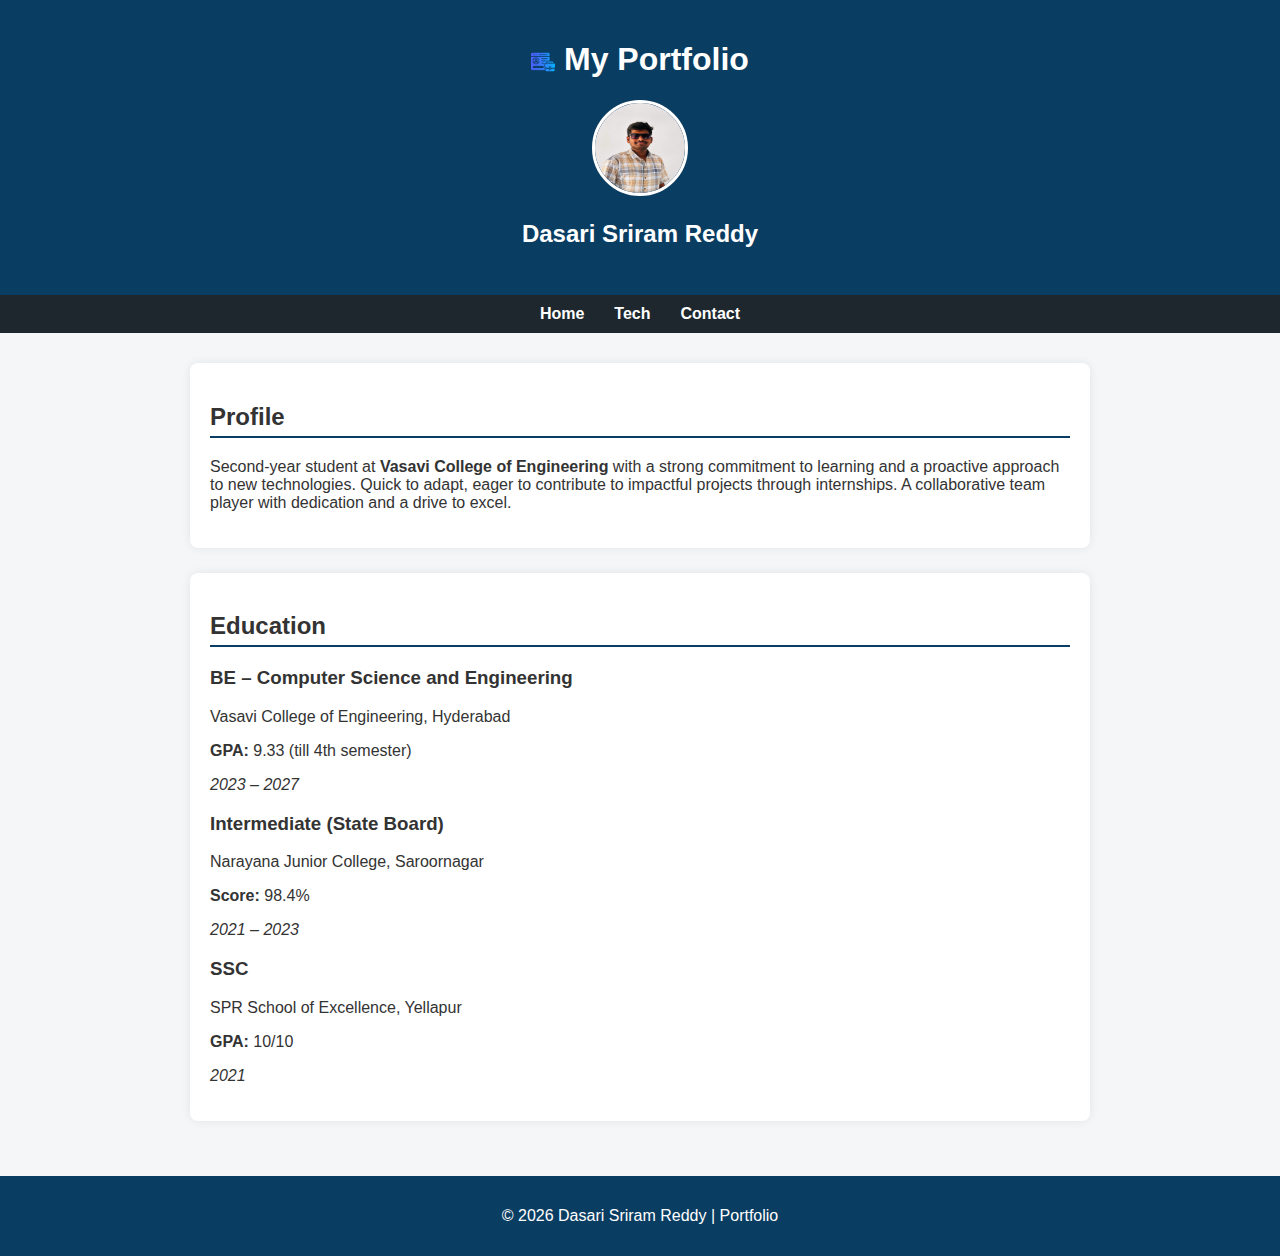
<file: index.html>
<!DOCTYPE html>
<html lang="en">
<head>
    <meta charset="UTF-8">
    <meta name="viewport" content="width=device-width, initial-scale=1.0">
    <title>Dasari Sriram Reddy | Portfolio</title>
    <link rel="stylesheet" href="./css/style.css">
</head>

<body>

    <!-- Header -->
    <header class="header">
        <h1>
            <img src="./assests/logo.png" alt="Logo" class="logo">
            My Portfolio
        </h1>

        <div class="profile-header">
            <img src="./assests/myself.jpg" alt="Profile Photo" class="profile-pic">
            <h2>Dasari Sriram Reddy</h2>
        </div>
    </header>

    <!-- Navigation -->
    <nav class="navbar">
        <a href="index.html">Home</a>
        <a href="Tech.html">Tech</a>
        <a href="Contact.html">Contact</a>
    </nav>

    <!-- Main Content -->
    <main class="container">

        <!-- Profile Section -->
        <section>
            <h2>Profile</h2>
            <p>
                Second-year student at <strong>Vasavi College of Engineering</strong> with a strong
                commitment to learning and a proactive approach to new technologies.
                Quick to adapt, eager to contribute to impactful projects through internships.
                A collaborative team player with dedication and a drive to excel.
            </p>
        </section>

        <!-- Education Section -->
        <section>
            <h2>Education</h2>

            <div class="education-item">
                <h3>BE – Computer Science and Engineering</h3>
                <p>Vasavi College of Engineering, Hyderabad</p>
                <p><strong>GPA:</strong> 9.33 (till 4th semester)</p>
                <p><em>2023 – 2027</em></p>
            </div>

            <div class="education-item">
                <h3>Intermediate (State Board)</h3>
                <p>Narayana Junior College, Saroornagar</p>
                <p><strong>Score:</strong> 98.4%</p>
                <p><em>2021 – 2023</em></p>
            </div>

            <div class="education-item">
                <h3>SSC</h3>
                <p>SPR School of Excellence, Yellapur</p>
                <p><strong>GPA:</strong> 10/10</p>
                <p><em>2021</em></p>
            </div>

        </section>

    </main>

    <!-- Footer -->
    <footer class="footer">
        <p>© 2026 Dasari Sriram Reddy | Portfolio</p>
    </footer>

</body>
</html>
</file>
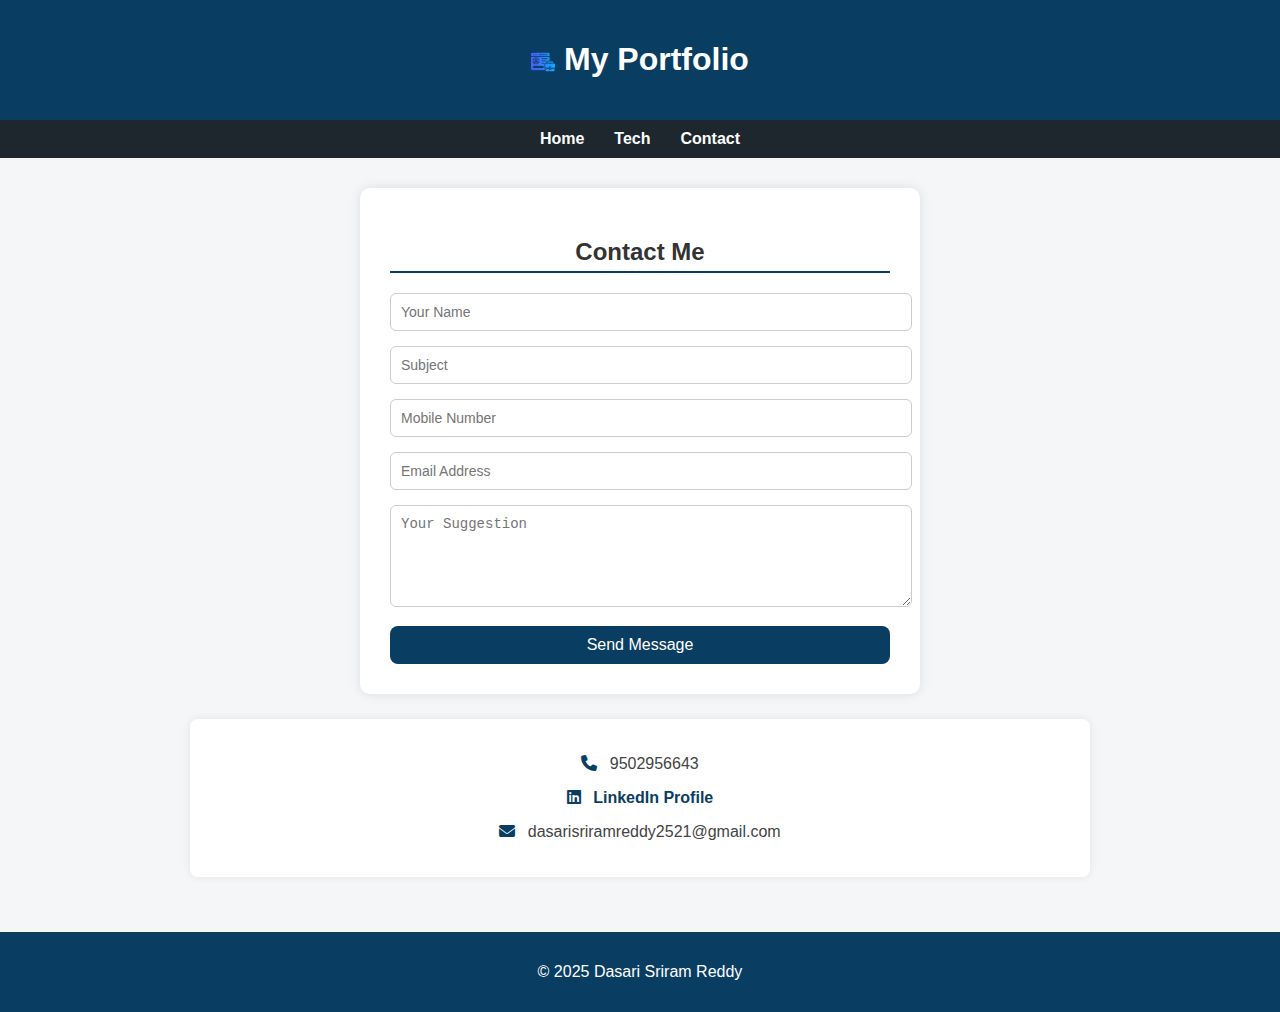
<file: Contact.html>
<!DOCTYPE html>
<html lang="en">
<head>
    <meta charset="UTF-8">
    <title>Contact | Portfolio</title>
    <meta name="viewport" content="width=device-width, initial-scale=1">

    <link rel="stylesheet" href="./css/style.css">
    <link rel="stylesheet"
          href="https://cdnjs.cloudflare.com/ajax/libs/font-awesome/6.5.0/css/all.min.css">
</head>

<body>

<header class="header">
    <h1>
        <img src="./assests/logo.png" class="logo">
        My Portfolio
    </h1>
</header>

<nav class="navbar">
    <a href="index.html">Home</a>
    <a href="Tech.html">Tech</a>
    <a href="Contact.html">Contact</a>
</nav>

<main class="container">

    <section class="contact-card">
        <h2>Contact Me</h2>

        <!-- OPTION 1 FORM (EMAIL SERVICE) -->
        <form action="https://formspree.io/f/maqdyppy" method="POST">
            <input type="text" name="name" placeholder="Your Name" required>
            <input type="text" name="subject" placeholder="Subject" required>
            <input type="tel" name="mobile" placeholder="Mobile Number" required>
            <input type="email" name="email" placeholder="Email Address" required>
            <textarea name="message" rows="5" placeholder="Your Suggestion" required></textarea>

            <button type="submit">Send Message</button>
        </form>
    </section>

    <section class="contact-info">
        <p><i class="fas fa-phone"></i> 9502956643</p>
        <p>
            <i class="fab fa-linkedin"></i>
            <a href="https://www.linkedin.com/in/sriram-reddy-8b06852a4" target="_blank">
                LinkedIn Profile
            </a>
        </p>
        <p><i class="fas fa-envelope"></i> dasarisriramreddy2521@gmail.com</p>
    </section>

</main>

<footer class="footer">
    <p>© 2025 Dasari Sriram Reddy</p>
</footer>

</body>
</html>
</file>
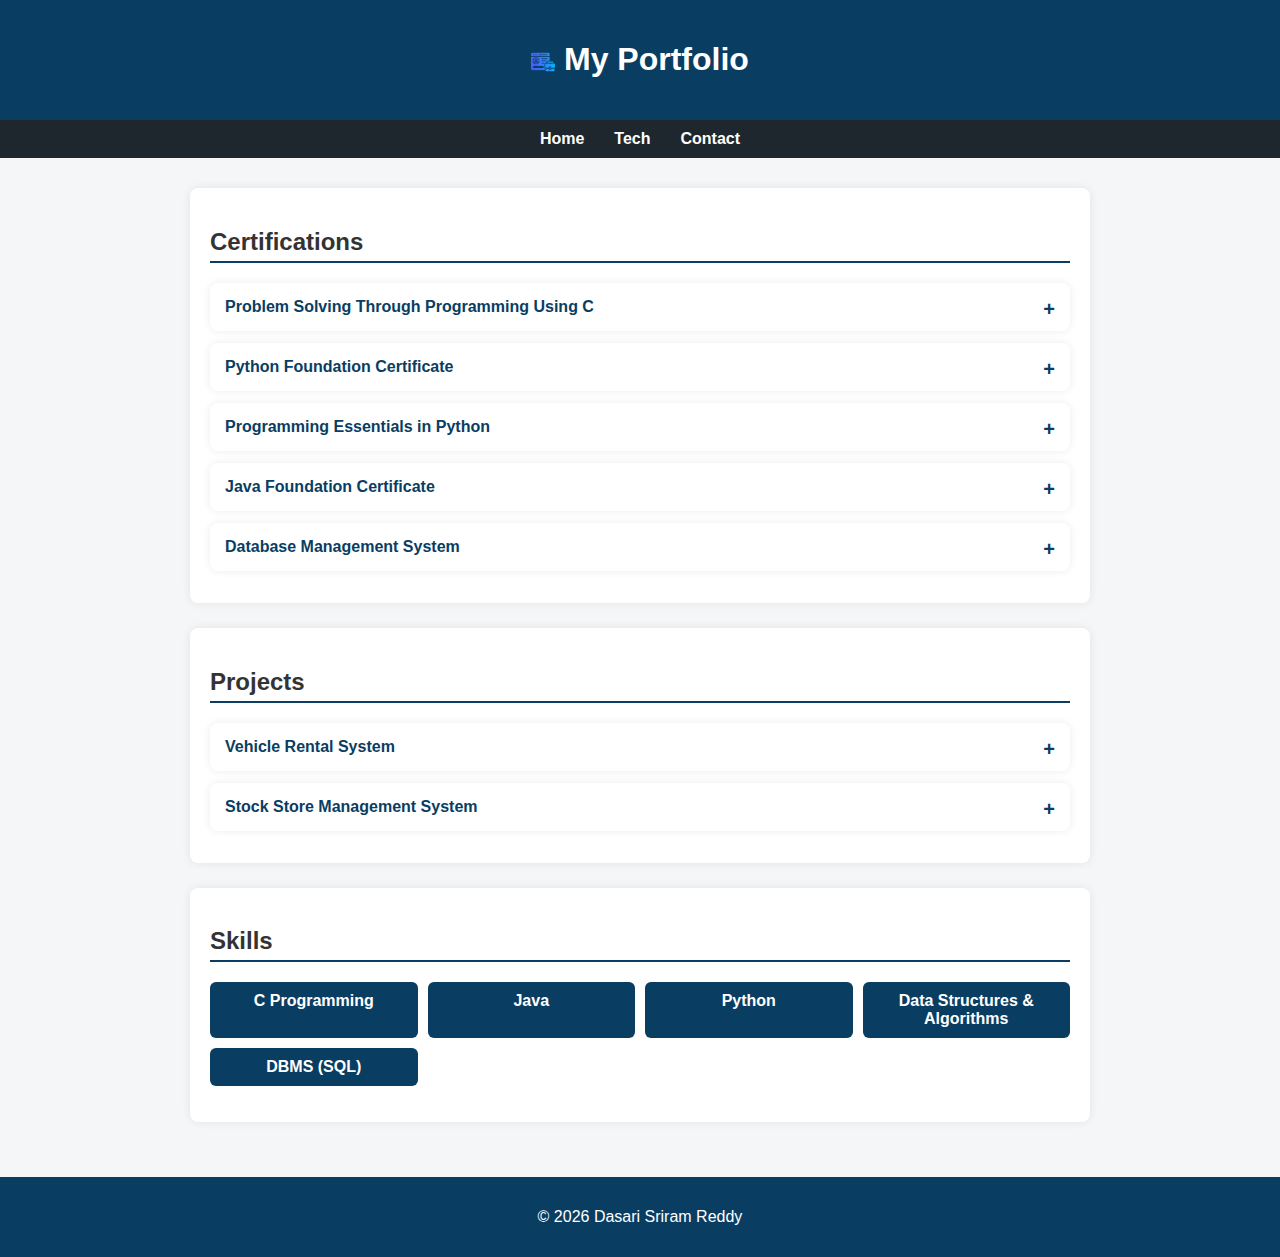
<file: Tech.html>
<!DOCTYPE html>
<html lang="en">
<head>
    <meta charset="UTF-8">
    <title>My Portfolio</title>
    <link rel="stylesheet" href="./css/style.css">
</head>

<body>

<header class="header">
    <h1>
        <img src="./assests/logo.png" class="logo">
        My Portfolio
    </h1>
</header>

<nav class="navbar">
    <a href="index.html">Home</a>
    <a href="Tech.html">Tech</a>
    <a href="Contact.html">Contact</a>
</nav>

<main class="container">

    <!-- CERTIFICATIONS -->
    <section class="accordion">
        <h2>Certifications</h2>

        <details>
            <summary>Problem Solving Through Programming Using C</summary>
            <p>NPTEL</p>
        </details>

        <details>
            <summary>Python Foundation Certificate</summary>
            <p>Infosys Springboard</p>
        </details>

        <details>
            <summary>Programming Essentials in Python</summary>
            <p>Cisco Networking Academy</p>
        </details>

        <details>
            <summary>Java Foundation Certificate</summary>
            <p>Infosys Springboard</p>
        </details>

        <details>
            <summary>Database Management System</summary>
            <p>NPTEL</p>
        </details>
    </section>

    <!-- PROJECTS -->
    <section class="accordion">
        <h2>Projects</h2>

        <details>
            <summary>Vehicle Rental System</summary>
            <p>
                Built using HTML, CSS, JavaScript, Node.js, and MongoDB.
                Gained hands-on experience in full-stack web development.
            </p>
        </details>

        <details>
            <summary>Stock Store Management System</summary>
            <p>
                Built using Python libraries such as Tkinter, NumPy,
                Matplotlib, and Pandas. Strengthened GUI and data handling skills.
            </p>
        </details>
    </section>

    <!-- SKILLS -->
    <section>
        <h2>Skills</h2>
        <ul class="skills-list">
            <li>C Programming</li>
            <li>Java</li>
            <li>Python</li>
            <li>Data Structures & Algorithms</li>
            <li>DBMS (SQL)</li>
        </ul>
    </section>

</main>

<footer class="footer">
    <p>© 2026 Dasari Sriram Reddy</p>
</footer>

</body>
</html>
</file>
<file: css/style.css>
body {
    font-family: Arial, Helvetica, sans-serif;
    margin: 0;
    background-color: #f4f6f8;
    color: #333;
}

.header {
    background-color: #0a3d62;
    color: white;
    text-align: center;
    padding: 20px;
}

.logo {
    height: 24px;
    vertical-align: middle;
}

.profile-header {
    margin-top: 15px;
}

.profile-pic {
    width: 90px;
    height: 90px;
    border-radius: 50%;
    border: 3px solid white;
}

.navbar {
    display: flex;
    justify-content: center;
    gap: 30px;
    background-color: #1e272e;
    padding: 10px;
}

.navbar a {
    color: white;
    text-decoration: none;
    font-weight: bold;
}

.navbar a:hover {
    color: #00d2d3;
}

.container {
    max-width: 900px;
    margin: auto;
    padding: 30px;
}

section {
    background: white;
    padding: 20px;
    margin-bottom: 25px;
    border-radius: 8px;
    box-shadow: 0 0 10px rgba(0,0,0,0.08);
}

h2 {
    border-bottom: 2px solid #0a3d62;
    padding-bottom: 5px;
}

.education-item {
    margin-bottom: 15px;
}

.footer {
    text-align: center;
    padding: 15px;
    background-color: #0a3d62;
    color: white;
}

/* Accordion Styling */
.accordion details {
    background: #ffffff;
    margin-bottom: 12px;
    padding: 15px;
    border-radius: 8px;
    box-shadow: 0 0 8px rgba(0,0,0,0.08);
    cursor: pointer;
}

.accordion summary {
    font-size: 16px;
    font-weight: bold;
    color: #0a3d62;
    list-style: none;
}

.accordion summary::-webkit-details-marker {
    display: none;
}

.accordion summary::after {
    content: "+";
    float: right;
    font-size: 20px;
}

.accordion details[open] summary::after {
    content: "-";
}

.accordion p {
    margin-top: 10px;
    color: #555;
    line-height: 1.6;
}

/* Skills */
.skills-list {
    list-style: none;
    padding: 0;
    display: grid;
    grid-template-columns: repeat(auto-fit, minmax(200px, 1fr));
    gap: 10px;
}

.skills-list li {
    background: #0a3d62;
    color: white;
    padding: 10px;
    border-radius: 6px;
    text-align: center;
    font-weight: bold;
}
/* Contact Page */
.contact-card {
    background: white;
    padding: 30px;
    max-width: 500px;
    margin: auto;
    border-radius: 10px;
    box-shadow: 0 0 12px rgba(0,0,0,0.1);
}

.contact-card h2 {
    text-align: center;
    margin-bottom: 20px;
}

.contact-card input,
.contact-card textarea {
    width: 100%;
    padding: 10px;
    margin-bottom: 15px;
    border-radius: 6px;
    border: 1px solid #ccc;
    font-size: 14px;
}

.contact-card button {
    width: 100%;
    padding: 10px;
    background: #0a3d62;
    color: white;
    border: none;
    border-radius: 8px;
    font-size: 16px;
    cursor: pointer;
}

.contact-card button:hover {
    background: #1e6fa8;
}

.contact-info {
    text-align: center;
    margin-top: 25px;
    color: #444;
}

.contact-info i {
    margin-right: 8px;
    color: #0a3d62;
}

.contact-info a {
    text-decoration: none;
    color: #0a3d62;
    font-weight: bold;
}
</file>
